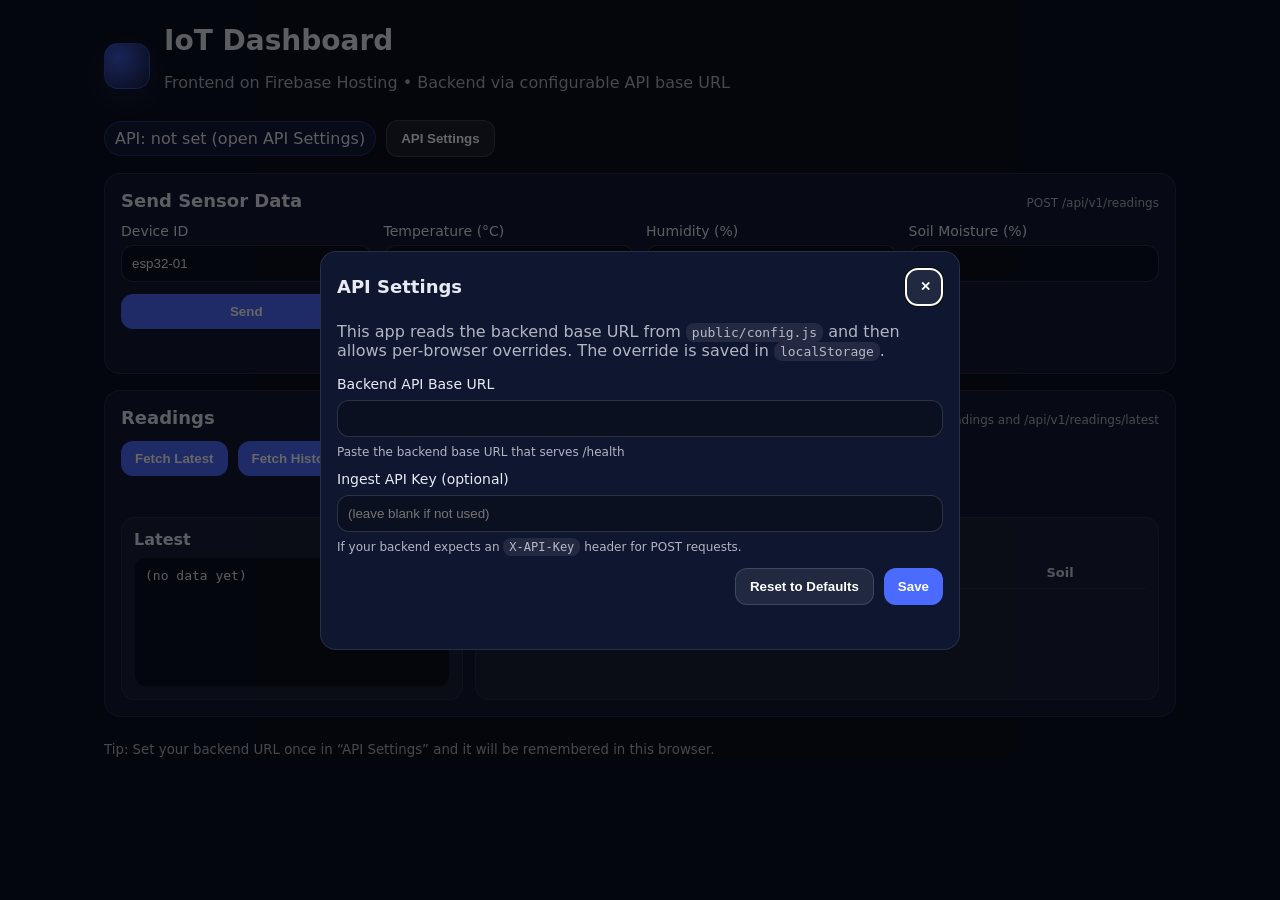
<file: index.html>
<!doctype html>
<html lang="en">
  <head>
    <meta charset="utf-8" />
    <meta name="viewport" content="width=device-width, initial-scale=1" />
    <title>IoT Dashboard</title>
    <meta name="description" content="Firebase Hosting frontend integrated with a Python IoT backend API." />
    <link rel="icon" href="./assets/favicon.svg" type="image/svg+xml" />
    <link rel="stylesheet" href="./styles.css" />
  </head>
  <body>
    <main class="container">
      <header class="header">
        <div class="titleRow">
          <div class="logo" aria-hidden="true"></div>
          <div>
            <h1>IoT Dashboard</h1>
            <p class="muted">Frontend on Firebase Hosting • Backend via configurable API base URL</p>
          </div>
        </div>

        <div class="badgeRow">
          <div id="apiBadge" class="badge">Loading configuration…</div>
          <button id="btnOpenSettings" class="secondary" type="button">API Settings</button>
        </div>
      </header>

      <section class="card">
        <div class="cardHeader">
          <h2>Send Sensor Data</h2>
          <span class="muted small">POST /api/v1/readings</span>
        </div>

        <form id="sendForm" class="grid">
          <label>
            Device ID
            <input id="deviceId" value="esp32-01" maxlength="64" required />
          </label>

          <label>
            Temperature (°C)
            <input id="temp" type="number" step="0.01" value="25.00" required />
          </label>

          <label>
            Humidity (%)
            <input id="hum" type="number" step="0.01" value="55.00" required />
          </label>

          <label>
            Soil Moisture (%)
            <input id="soil" type="number" step="0.01" value="60.00" required />
          </label>

          <button type="submit">Send</button>
        </form>

        <div id="postStatus" class="status" role="status" aria-live="polite"></div>
      </section>

      <section class="card">
        <div class="cardHeader">
          <h2>Readings</h2>
          <span class="muted small">GET /api/v1/readings and /api/v1/readings/latest</span>
        </div>

        <div class="row">
          <button id="btnLatest" type="button">Fetch Latest</button>
          <button id="btnHistory" type="button">Fetch History</button>

          <label class="inline">
            Limit
            <input id="limit" type="number" min="1" max="2000" value="50" />
          </label>
        </div>

        <div id="fetchStatus" class="status" role="status" aria-live="polite"></div>

        <div class="grid2">
          <div class="panel">
            <h3>Latest</h3>
            <pre id="latestBox" class="pre">(no data yet)</pre>
          </div>

          <div class="panel">
            <h3>History</h3>
            <div class="tableWrap">
              <table class="table">
                <thead>
                  <tr>
                    <th>Time</th>
                    <th>Device</th>
                    <th>Temp</th>
                    <th>Hum</th>
                    <th>Soil</th>
                  </tr>
                </thead>
                <tbody id="historyBody"></tbody>
              </table>
            </div>
          </div>
        </div>
      </section>

      <footer class="footer muted">
        <small>
          Tip: Set your backend URL once in “API Settings” and it will be remembered in this browser.
        </small>
      </footer>
    </main>

    <!-- Settings Modal -->
    <dialog id="settingsDialog" class="dialog">
      <form method="dialog" class="dialogInner">
        <div class="dialogHeader">
          <h2>API Settings</h2>
          <button id="btnCloseSettings" class="iconBtn" value="cancel" aria-label="Close">✕</button>
        </div>

        <p class="muted">
          This app reads the backend base URL from <code>public/config.js</code> and then allows per-browser overrides.
          The override is saved in <code>localStorage</code>.
        </p>

        <label class="stack">
          Backend API Base URL
          <input id="backendUrlInput" inputmode="url" placeholder="" />
          <span class="muted small">Paste the backend base URL that serves /health</span>
        </label>

        <label class="stack">
          Ingest API Key (optional)
          <input id="apiKeyInput" placeholder="(leave blank if not used)" />
          <span class="muted small">If your backend expects an <code>X-API-Key</code> header for POST requests.</span>
        </label>

        <div class="dialogFooter">
          <button id="btnResetSettings" class="secondary" type="button">Reset to Defaults</button>
          <button id="btnSaveSettings" type="button">Save</button>
        </div>

        <div id="settingsStatus" class="status" role="status" aria-live="polite"></div>
      </form>
    </dialog>

    <script src="./config.js"></script>
    <script type="module" src="./app.js"></script>
  </body>
</html>
</file>
<file: styles.css>
:root {
  color-scheme: dark;
  font-family: system-ui, -apple-system, Segoe UI, Roboto, Arial, sans-serif;
  --bg: #0b1020;
  --card: #121a33;
  --text: #e8eaf2;
  --muted: rgba(232,234,242,0.75);
  --border: rgba(255,255,255,0.08);
  --accent: #4b6bff;
  --ok: #9be7a1;
  --err: #ff6b6b;
}

* { box-sizing: border-box; }

body {
  margin: 0;
  background: var(--bg);
  color: var(--text);
}

.container {
  max-width: 1120px;
  margin: 0 auto;
  padding: 24px;
}

.header {
  display: grid;
  gap: 12px;
  margin-bottom: 16px;
}

.titleRow {
  display: flex;
  align-items: center;
  gap: 14px;
}

.logo {
  width: 46px;
  height: 46px;
  border-radius: 14px;
  background: radial-gradient(circle at 30% 30%, rgba(75,107,255,0.85), rgba(75,107,255,0.15));
  border: 1px solid rgba(75,107,255,0.45);
  box-shadow: 0 10px 30px rgba(75,107,255,0.15);
}

h1 { margin: 0; font-size: 28px; }
h2 { margin: 0; font-size: 18px; }
h3 { margin: 0 0 8px; font-size: 16px; }

.muted { color: var(--muted); }
.small { font-size: 12px; }

.badgeRow {
  display: flex;
  gap: 10px;
  align-items: center;
  flex-wrap: wrap;
}

.badge {
  display: inline-block;
  padding: 7px 10px;
  border-radius: 999px;
  background: rgba(75,107,255,0.12);
  border: 1px solid rgba(75,107,255,0.35);
  width: fit-content;
}

.card {
  background: var(--card);
  border: 1px solid var(--border);
  border-radius: 16px;
  padding: 16px;
  margin: 16px 0;
}

.cardHeader {
  display: flex;
  justify-content: space-between;
  gap: 10px;
  align-items: baseline;
  margin-bottom: 12px;
}

.grid {
  display: grid;
  grid-template-columns: repeat(4, minmax(0, 1fr));
  gap: 12px;
  align-items: end;
}

label {
  display: grid;
  gap: 6px;
  font-size: 14px;
}

input {
  padding: 10px;
  border-radius: 12px;
  border: 1px solid rgba(255,255,255,0.14);
  background: #0b1020;
  color: var(--text);
  outline: none;
}

input:focus {
  border-color: rgba(75,107,255,0.65);
  box-shadow: 0 0 0 3px rgba(75,107,255,0.18);
}

button {
  padding: 10px 14px;
  border-radius: 12px;
  border: 0;
  background: var(--accent);
  color: white;
  cursor: pointer;
  font-weight: 600;
}

button:hover { filter: brightness(1.05); }
button:active { transform: translateY(1px); }

button.secondary {
  background: rgba(255,255,255,0.08);
  border: 1px solid rgba(255,255,255,0.14);
  font-weight: 600;
}

.row {
  display: flex;
  gap: 10px;
  align-items: center;
  flex-wrap: wrap;
}

.inline {
  display: flex;
  gap: 8px;
  align-items: center;
}

.status {
  margin-top: 10px;
  min-height: 18px;
  font-size: 13px;
}

.grid2 {
  display: grid;
  grid-template-columns: 1fr 2fr;
  gap: 12px;
  margin-top: 12px;
}

.panel {
  background: rgba(255,255,255,0.03);
  border: 1px solid rgba(255,255,255,0.06);
  border-radius: 14px;
  padding: 12px;
}

.pre {
  margin: 0;
  background: #0b1020;
  border-radius: 12px;
  padding: 10px;
  overflow: auto;
  border: 1px solid rgba(255,255,255,0.06);
  min-height: 130px;
}

.tableWrap { overflow: auto; }
.table { width: 100%; border-collapse: collapse; }
.table th, .table td {
  padding: 8px;
  border-bottom: 1px solid rgba(255,255,255,0.06);
  font-size: 13px;
  text-align: left;
  white-space: nowrap;
}
.table th { color: rgba(232,234,242,0.9); }

.footer {
  margin-top: 22px;
}

/* Dialog */
.dialog {
  border: 1px solid rgba(255,255,255,0.10);
  border-radius: 16px;
  background: #0f1730;
  color: var(--text);
  padding: 0;
  width: min(640px, calc(100vw - 24px));
}

.dialog::backdrop {
  background: rgba(0,0,0,0.6);
}

.dialogInner { padding: 16px; margin: 0; }
.dialogHeader {
  display: flex;
  justify-content: space-between;
  align-items: center;
  gap: 12px;
  margin-bottom: 10px;
}

.iconBtn {
  width: 38px;
  height: 38px;
  border-radius: 12px;
  background: rgba(255,255,255,0.08);
  border: 1px solid rgba(255,255,255,0.14);
  display: grid;
  place-items: center;
  font-weight: 800;
}

.stack { display: grid; gap: 8px; margin-top: 12px; }

.dialogFooter {
  display: flex;
  justify-content: flex-end;
  gap: 10px;
  margin-top: 14px;
  flex-wrap: wrap;
}

code { background: rgba(255,255,255,0.08); padding: 2px 6px; border-radius: 8px; }

@media (max-width: 920px) {
  .grid { grid-template-columns: 1fr 1fr; }
  .grid2 { grid-template-columns: 1fr; }
}
</file>
